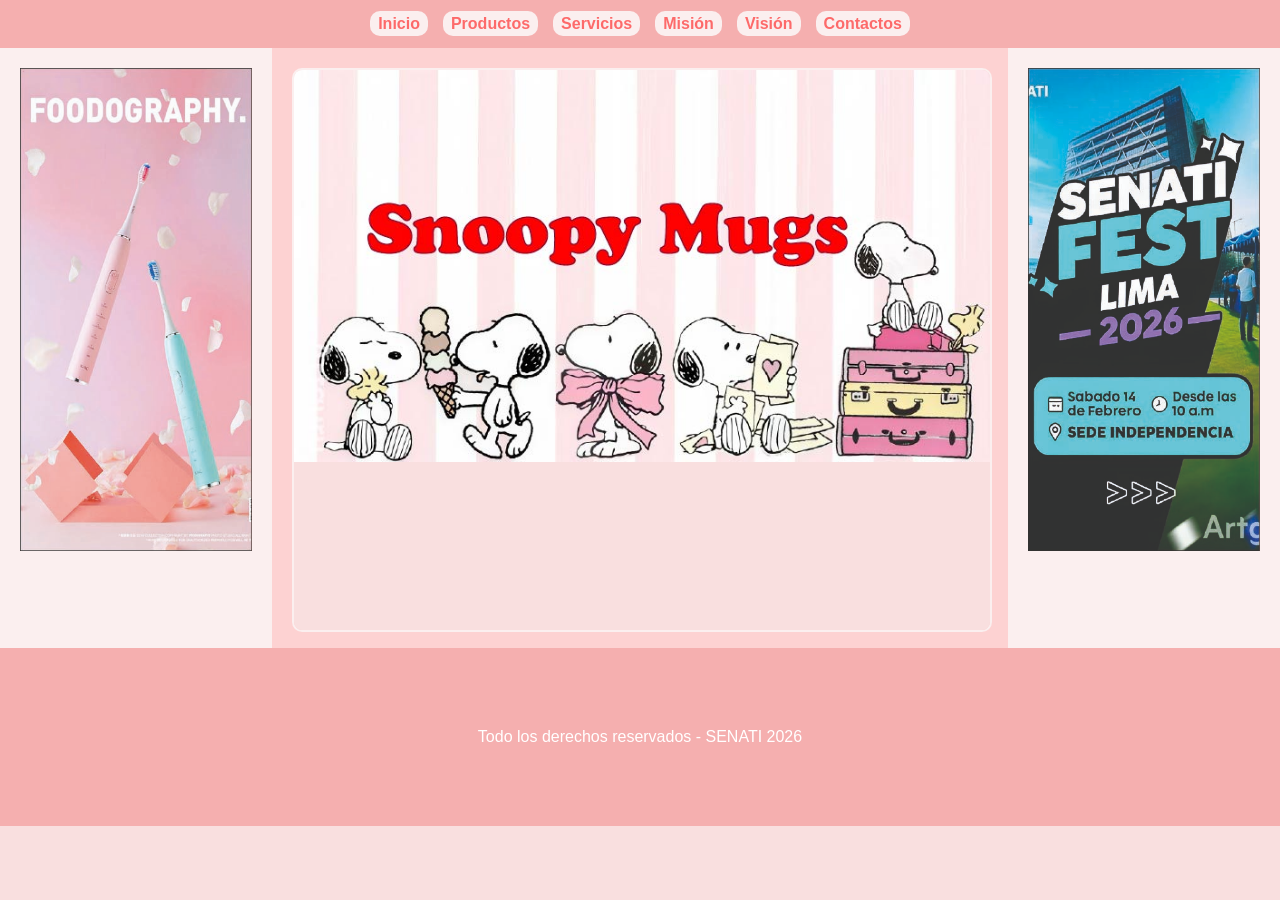
<file: index.html>
<!DOCTYPE html>
<html lang="en">
<head>
    <meta charset="UTF-8">
    <meta name="viewport" content="width=device-width, initial-scale=1.0">
    <title>Snoopy Mugs</title>
    <link rel="icon" href="iconos/icono.png">
    <link rel="stylesheet" href="estilos/estilos.css">
</head>
<body>
    <header>
        <nav>
            <input type="checkbox" id="activadormenu">
            <label for="activadormenu" id="hamburguesa">☰</label>

            <ul id="menu">
               <li><a href="inisio.html" target="contenidoframe"> Inicio</a> </li>
               <li><a href="productos.html" target="contenidoframe" >Productos</a></li>
               <li><a href="servicios.html" target="contenidoframe">Servicios</a></li>
               <li><a href="mision.html" target="contenidoframe">Misión</a></li>
               <li><a href="vision.html" target="contenidoframe">Visión</a></li>
               <li><a href="contactos.html" target="contenidoframe">Contactos</a></li>
            </ul>
        </nav>
    </header>
<div id="contenedor">
    <div id="publicidad">
     <img src="imagenes/publicidad/PUBLISIDAD.jpg" alt="publicidad">
    </div>
    <div id="contenido">
        <iframe name="contenidoframe" src="inisio.html" frameborde="1" ></iframe>
    </div> 
      <div id="publicidad">
       <img src="imagenes/publicidad/publicidad 2.jpg" alt="publicidad">
    </div>
</div>
<footer>
        <p>Todo los derechos reservados - SENATI 2026</p>
    </footer>
</body>
</html>
</file>
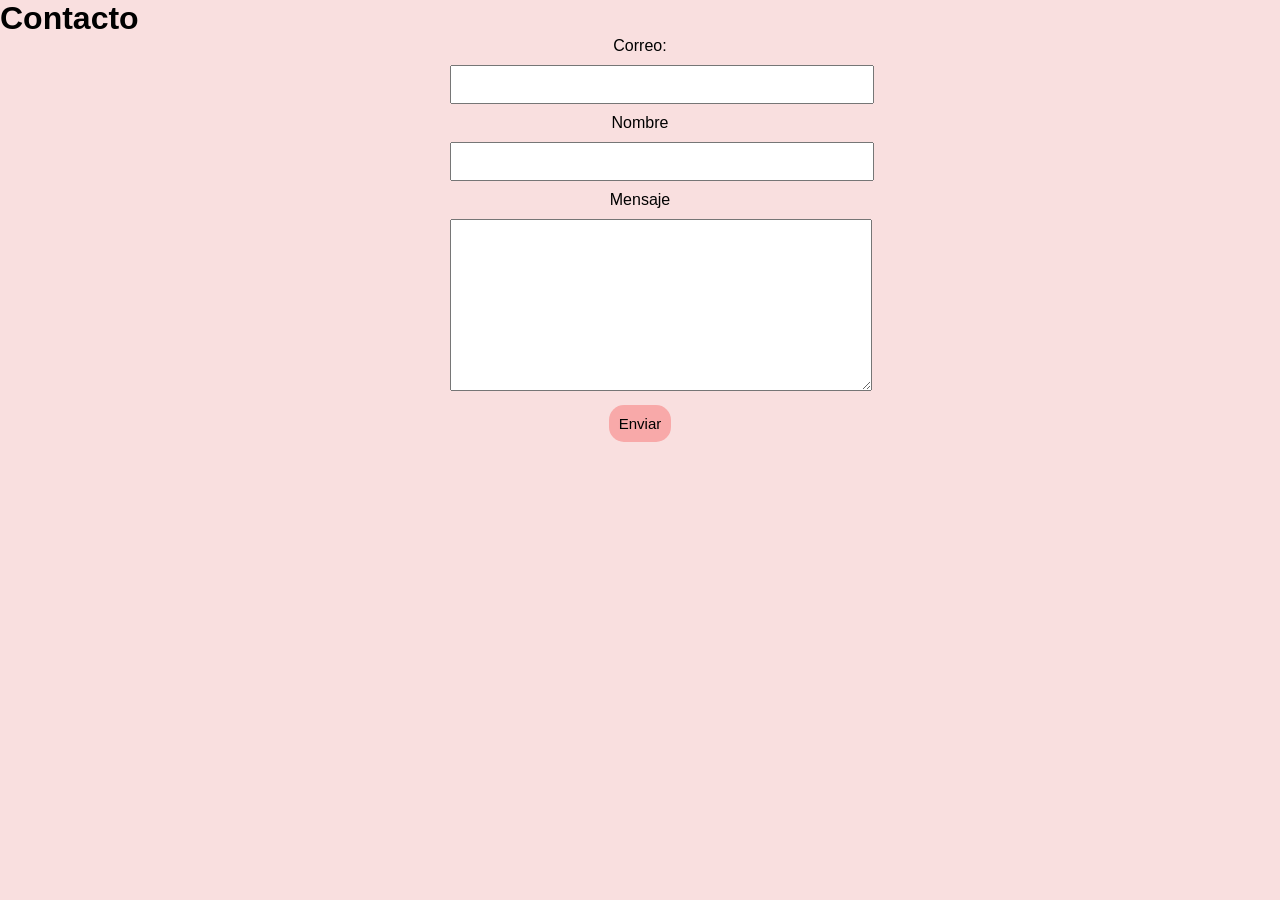
<file: contactos.html>
<!DOCTYPE html>
<html lang="en">
<head>
    <meta charset="UTF-8">
    <meta name="viewport" content="width=device-width, initial-scale=1.0">
    <title>Document</title>
    <link rel="stylesheet" href="estilos/estilos.css">
</head>
<body>
     <div id="Contenido">
        <h1>Contacto</h1>
        <form>
<label>Correo:</label>
<input type="email" name="correo" required>
<label>Nombre</label>
<input type="text" name="nombre" required>
<label">Mensaje</label>
<textarea name="mensaje" rows="10" required></textarea>
<button type="submit">Enviar</button>
        </form>
    </div>
</body>
</html>
</file>
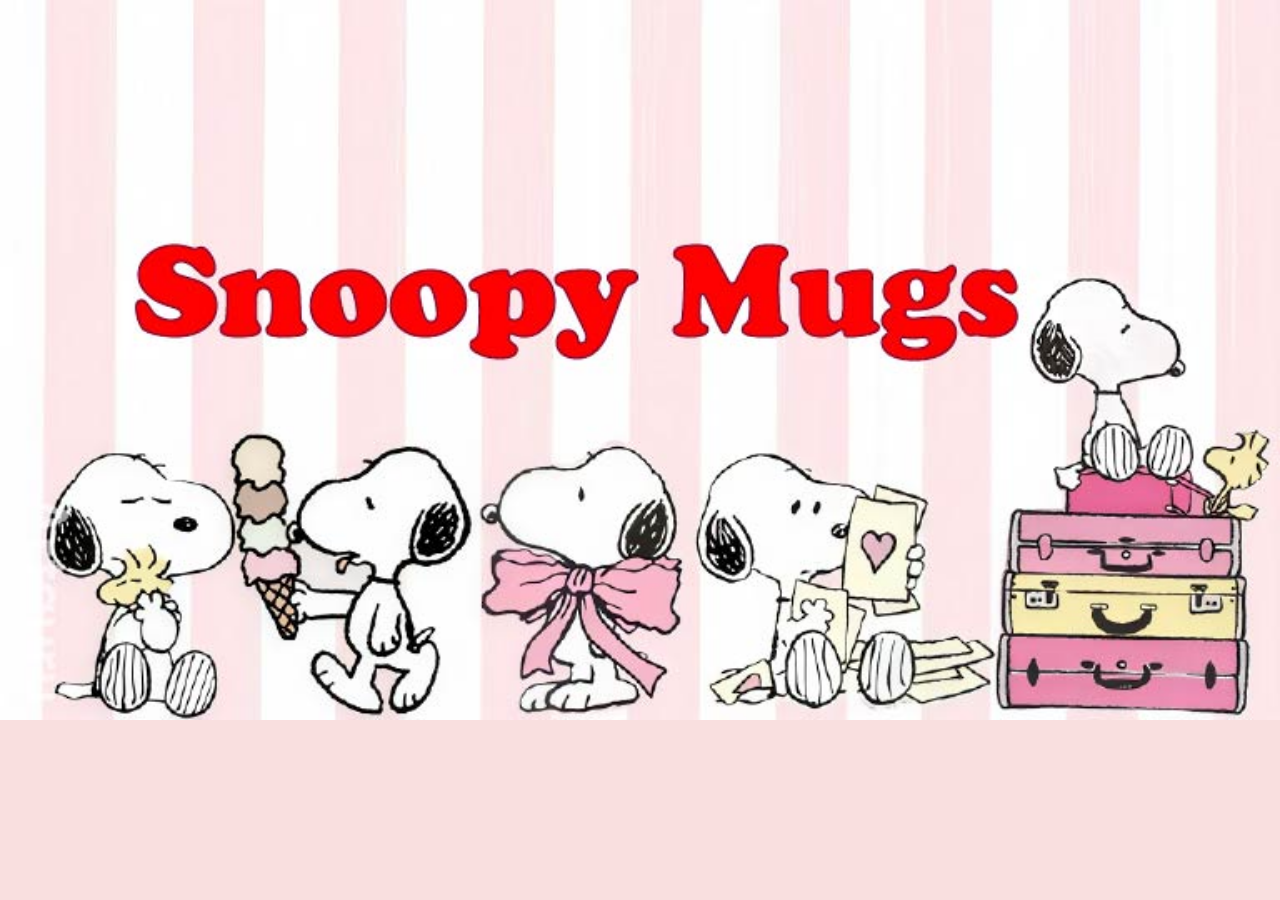
<file: inisio.html>
<!DOCTYPE html>
<html lang="en">
<head>
    <meta charset="UTF-8">
    <meta name="viewport" content="width=device-width, initial-scale=1.0">
    <title>Inicio</title>
   <link rel="stylesheet" href="estilos/estilos.css">
</head>
<body>
    <div id="portada">
        <img src="imagenes/portada/portada snoopy.jpg" alt="portada">
    </div>
</body>
</html>
</file>
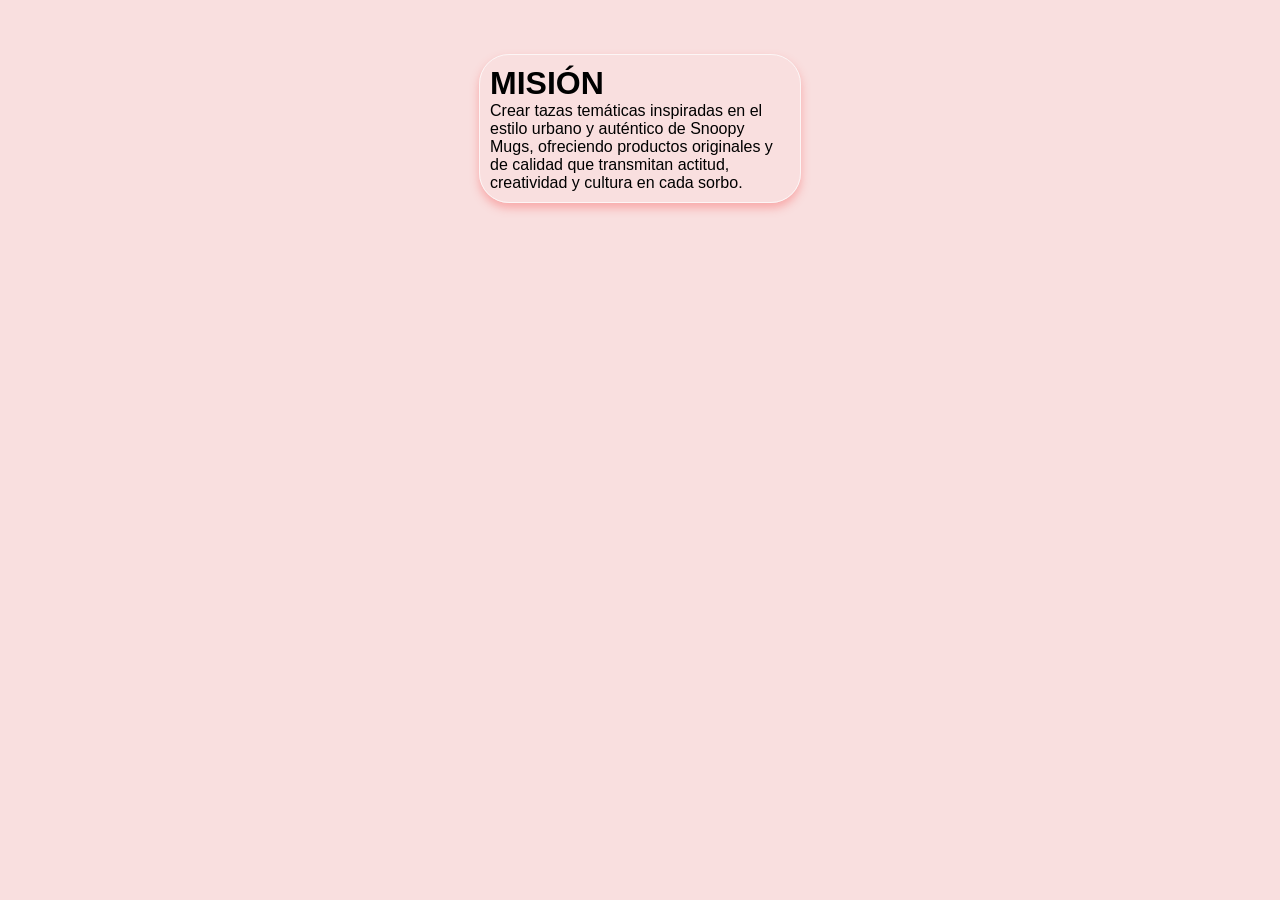
<file: mision.html>
<!DOCTYPE html>
<html lang="en">
<head>
    <meta charset="UTF-8">
    <meta name="viewport" content="width=device-width, initial-scale=1.0">
    <title>Misión</title>
    <link rel="stylesheet" href="estilos/estilos.css">
</head>
<body>
    <br>
    <br>
    <br>
   <div class="mis-vis"> 
     <h1>MISIÓN</h1>
     <P>Crear tazas temáticas inspiradas en el estilo urbano y auténtico de Snoopy Mugs,
       ofreciendo productos originales y de calidad que transmitan actitud, creatividad
       y cultura en cada sorbo.</P>
   </div>
</body>
</html>
</file>
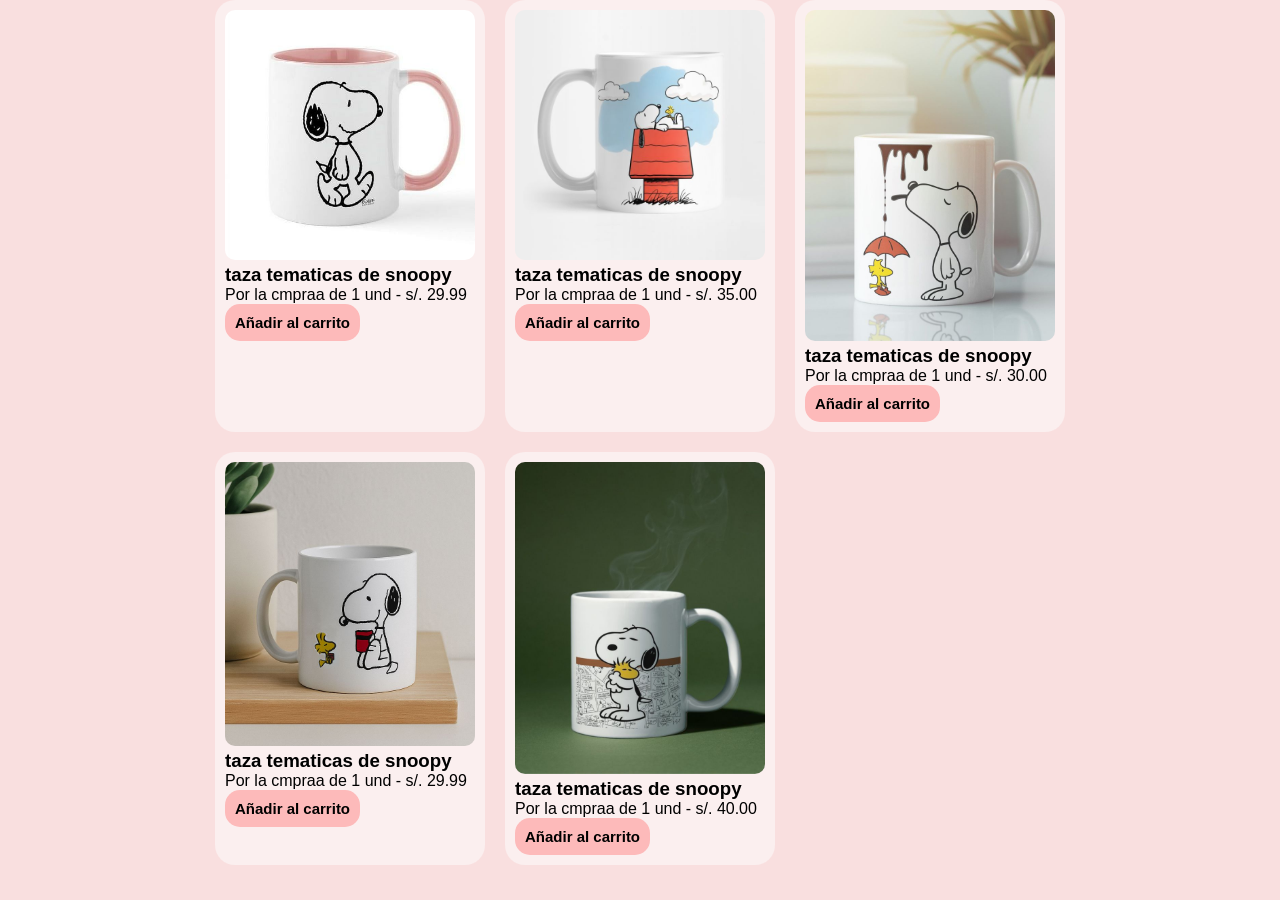
<file: productos.html>
<!DOCTYPE html>
<html lang="en">
<head>
    <meta charset="UTF-8">
    <meta name="viewport" content="width=device-width, initial-scale=1.0">
    <title>Productos</title>
    <link rel="stylesheet" href="estilos/estilos.css">
</head>
<body>
<div id="galeria">
   <div class="prod-serv">
        <img src="imagenes/Productos/taza 1.jpg" alt="tasa 1">
        <h3> taza tematicas de snoopy</h3>
        <p> Por la cmpraa de 1 und - s/. 29.99 </p>
        <button> Añadir al carrito</button>
    </div>
     <div class="prod-serv">
        <img src="imagenes/Productos/tzsa 2.jpg" alt="tasa 2">
        <h3> taza tematicas de snoopy</h3>
        <p> Por la cmpraa de 1 und - s/. 35.00 </p>
         <button> Añadir al carrito</button>
    </div>
     <div class="prod-serv">
        <img src="imagenes/Productos/taza 3.jpg" alt="tasa 3">
        <h3> taza tematicas de snoopy</h3>
        <p> Por la cmpraa de 1 und - s/. 30.00 </p>
         <button> Añadir al carrito</button>
    </div>
     <div class="prod-serv">
        <img src="imagenes/Productos/taza 4.jpg" alt="tasa 4">
        <h3> taza tematicas de snoopy</h3>
        <p> Por la cmpraa de 1 und - s/. 29.99 </p>
         <button> Añadir al carrito</button>
    </div>
     <div class="prod-serv">
        <img src="imagenes/Productos/taza 5.jpg" alt="tasa 5">
        <h3> taza tematicas de snoopy</h3>
        <p> Por la cmpraa de 1 und - s/. 40.00 </p>
         <button> Añadir al carrito</button> 
    </div>    
</div>
</body>
</html>
</file>
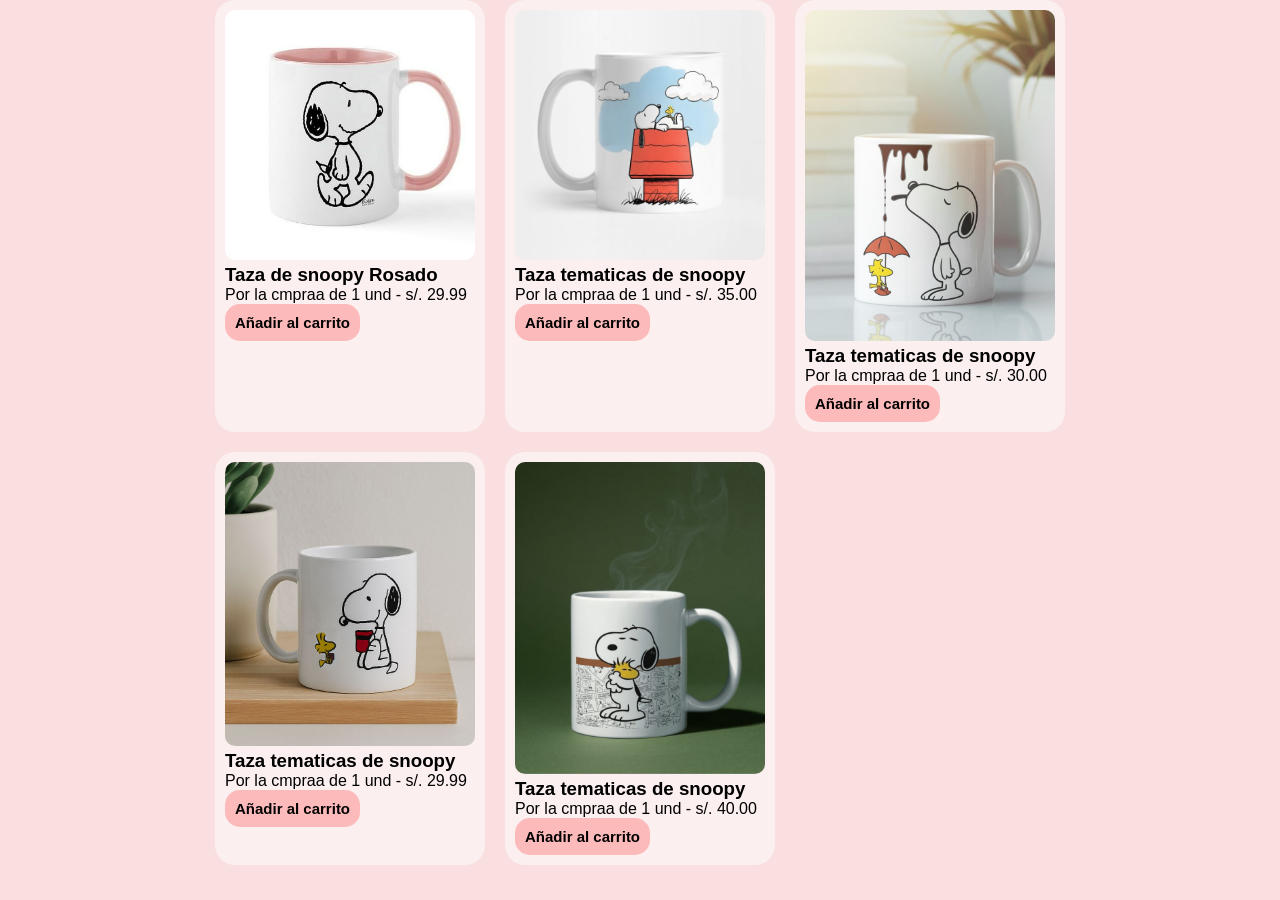
<file: servicios.html>
<!DOCTYPE html>
<html lang="en">
<head>
    <meta charset="UTF-8">
    <meta name="viewport" content="width=device-width, initial-scale=1.0">
    <title>Servicios</title>
    <link rel="stylesheet" href="estilos/estilos.css">
</head>
<body>
<div id="galeria">
   <div class="prod-serv">
        <img src="imagenes/Productos/taza 1.jpg" alt="tasa">
        <h3> Taza de snoopy Rosado</h3>
        <p> Por la cmpraa de 1 und - s/. 29.99 </p>
        <button> Añadir al carrito</button>
    </div>
     <div class="prod-serv">
        <img src="imagenes/Productos/tzsa 2.jpg" alt="tasa">
        <h3> Taza tematicas de snoopy</h3>
        <p> Por la cmpraa de 1 und - s/. 35.00 </p>
             <button> Añadir al carrito</button>
    </div>
     <div class="prod-serv">
        <img src="imagenes/Productos/taza 3.jpg" alt="tasa">
        <h3> Taza tematicas de snoopy</h3>
        <p> Por la cmpraa de 1 und - s/. 30.00 </p>
        <button> Añadir al carrito</button>
    </div>
     <div class="prod-serv">
        <img src="imagenes/Productos/taza 4.jpg" alt="tasa">
        <h3> Taza tematicas de snoopy</h3>
        <p> Por la cmpraa de 1 und - s/. 29.99 </p>
        <button> Añadir al carrito</button>
    </div>
     <div class="prod-serv">
        <img src="imagenes/Productos/taza 5.jpg" alt="tasa">
        <h3> Taza tematicas de snoopy</h3>
        <p> Por la cmpraa de 1 und - s/. 40.00 </p>
        <button> Añadir al carrito</button> 
    </div>    
</div>

</body>
</html>
</file>
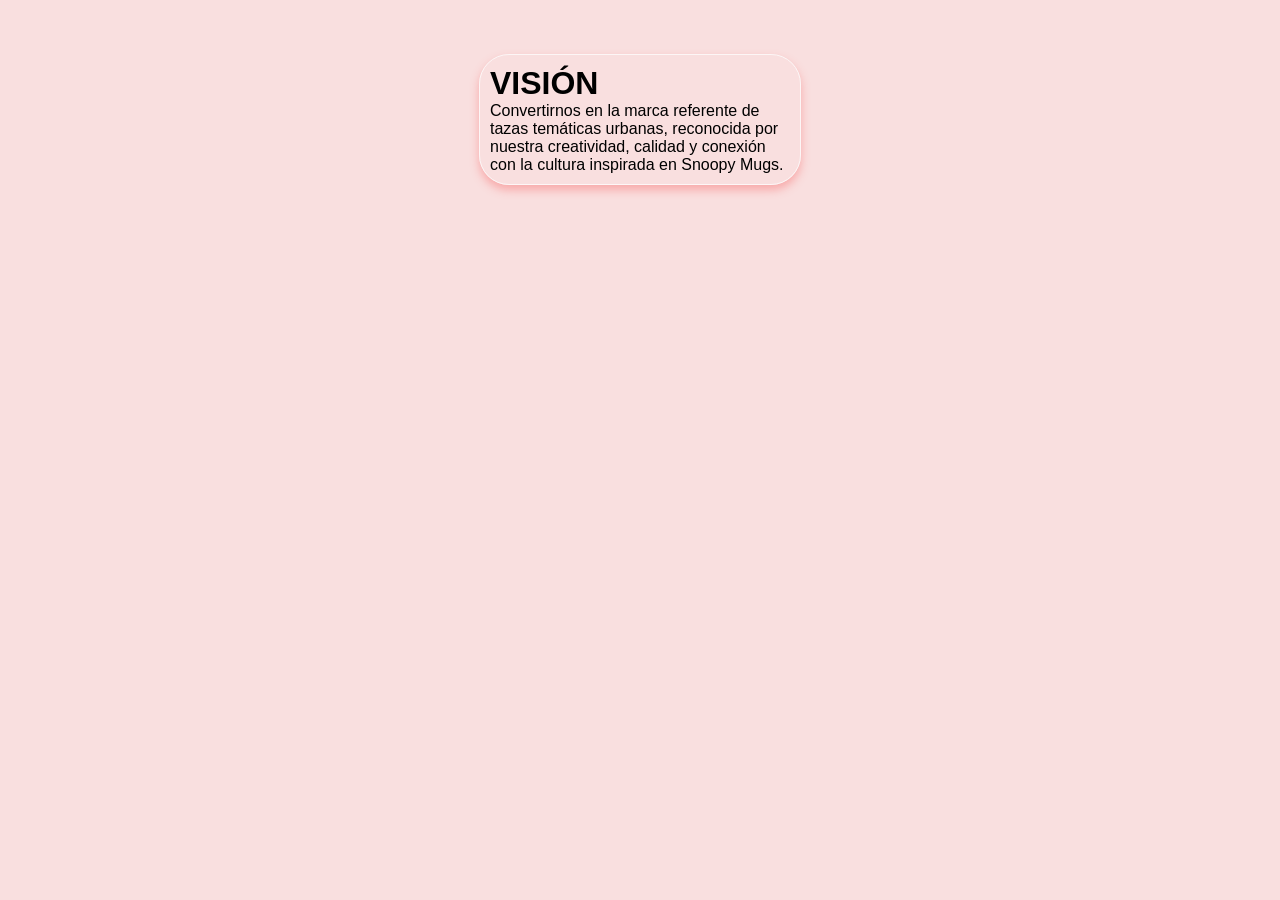
<file: vision.html>
<!DOCTYPE html>
<html lang="en">
<head>
    <meta charset="UTF-8">
    <meta name="viewport" content="width=device-width, initial-scale=1.0">
    <title>Visión</title>
    <link rel="stylesheet" href="estilos/estilos.css">
</head>
<body> 
    <br>
    <br>
    <br>
   <div class="mis-vis"> 
     <h1>VISIÓN</h1>
     <p>Convertirnos en la marca referente de tazas temáticas urbanas, reconocida por nuestra creatividad, calidad y conexión con
     la cultura inspirada en Snoopy Mugs.</P>
   </div>
</body>
</html>
</file>
<file: estilos/estilos.css>
/*quí se personaliza todad las etiqueta HTML de las paginas*/
*{
    margin: 0;
    padding: 0;
}
/*AQUI OCULTO EL ICONO DE HAMBURGUESA*/
#activadormenu{
    display: none;
}
#hamburguesa{
    display: none;
    font-size: 30px;
    color: #fff8f8;
    /*padding: 500px;*/
    cursor: pointer;
}
/*AQUI SE PERSONALIZA EL CUERPO, LA ETIQUETA BODY*/
body {
    font-family: Arial, Helvetica, sans-serif;
    background-color: #f9dfdf;
}
/*AQUI SE PERSONALIZA LA CABECERA DE LA PÁGINA*/
header{
    background-color: #f5afaf;
    color: white;
    text-align: center;
}
/*AQUI SE PERSONALIZA EL MENU DE LA PÁGINA*/
#menu {
list-style: none;
display: flex;
justify-content: center;
gap: 15px;
padding: 15px;
}
/*AQUI SE PERSONALIZA LOS BOTONES*/
#menu a{
     text-decoration: none;
     background-color:#fbefef;
     color: #fd6a6a;
     padding: 4px 8px;
     border-radius: 10px;
     font-weight: bold;
    transition: all 0.3s ease;
}
/*CAMBIO DE COLOR DE LOS BOTONES*/
#menu a:hover{
    background-color: #fdbaba;
    transform: translateY(-5px);
}
/*AQUI VOY A PERSONALIZA EL CONTENEDOR*/
#contenedor{
    display: flex;
    min-height: 600px;
}
/*AQUI PER4SONALIZO PUBLICIDAD 1 Y2*/
#publicidad{
    width: 20%;
    background-color: #fbefef;
    padding: 20px;
}
/*AQUÍ SE PERSONALIZA LA IMAJEN DE LA PUBLICIDAD*/
#publicidad img{
    width: 100%;
}
/*AQUI VOY A PERSONALIZA LA SECCIÓN DE CONTENIDO*/
#contenido{
    width: 60%;
    background-color: #fdd2d2;
    padding: 20px;
} 
/*AQUI SE PERSONALIZA LA PORTADA*/
#portada img{
    width: 100%;
}
/*AQUI PERSONALIZO EL IFRAME*/
iframe{
    width: 100%;
    height: 100%;
    border: 2px solid #fbefef;
    border-radius: 10px;
}
/*AQUÍ PERSONALIZA PRODUCTOS Y SERVISIOS*/
#galeria {
    display: grid;
    grid-template-columns: repeat(3, auto) ;
    gap: 20px;
    justify-content: center;
}
.prod-serv{
    background-color: #fbefef;
    max-width: 250px;
    padding: 10px;
    border-radius: 20px;
}
.prod-serv img{
    width: 100%;
    border-radius: 10px;
}
.prod-serv:hover{
    box-shadow: 0px 5px 10px #f8a9a9;
}
.prod-serv button{
    background-color: #fdbaba;
    color: #000000;
    font-weight: bold;
    padding: 10px;
    border: none;
    border-radius: 15px;
    cursor: pointer;
}
.prod-serv button:hover{
    background-color: #fdf1f1;
    border: none;
}
/*AQUÍ PERSONALIZO LA MISIÓN Y VICIÓN*/
.mis-vis{
    border: 1px solid #fdf6f6;
    width: 300px;
    border-radius: 30px;
    padding: 10px;
    margin: auto;
    box-shadow: 0px 5px 10px #f8a9a9;
}
/*AUI PERSONALIZO CONTACTOS*/
form{
   color: #000000;
   max-width: 400px;
   margin: auto;
   text-align: center;
} 
input, textarea{ 
   width: 100%;
   padding: 10px;
   margin: 10px;
}
button{
   background-color: #f8a9a9;
   color: #000000;
   padding: 10px;
   font-size: 15px;
   border: #fd6a6a;
   border-radius: 15px;
   cursor: pointer;
}
button:hover{
   background-color: #fbefef;
}
/*AQUI PERSONALIZA EL PIE DE PÁGINA*/
footer{
    background-color: #f5afaf;
    color: white;
    text-align: center;
    padding: 80px;
}
/*AQUÍ VOY A HACER QUE LA PÁGINA SEA RESPONCIVO CON MEDIA QUERIES*/
@media (max-width: 768px){
    /*AQUÍ MUESTRO EL BOTON HAMBURGUESA*/
    #hamburguesa{
        display: block;
    }
    #activadormenu:checked + #hamburguesa + #menu{
        display: flex;
    }
    
    #menu{
        display: none;
         flex-direction: column;
         padding: 0px;
         gap: 1px;
    }
#menu a{
    display: flex;
    justify-content: center;
}
#contenedor{
    flex-direction: column;
}
#piblicidad,
#contenido{
    width: 100%;
}
iframe {
    height: 600px;
}
#galeria{
    grid-template-columns: repeat(1, auto);
}
}
</file>
